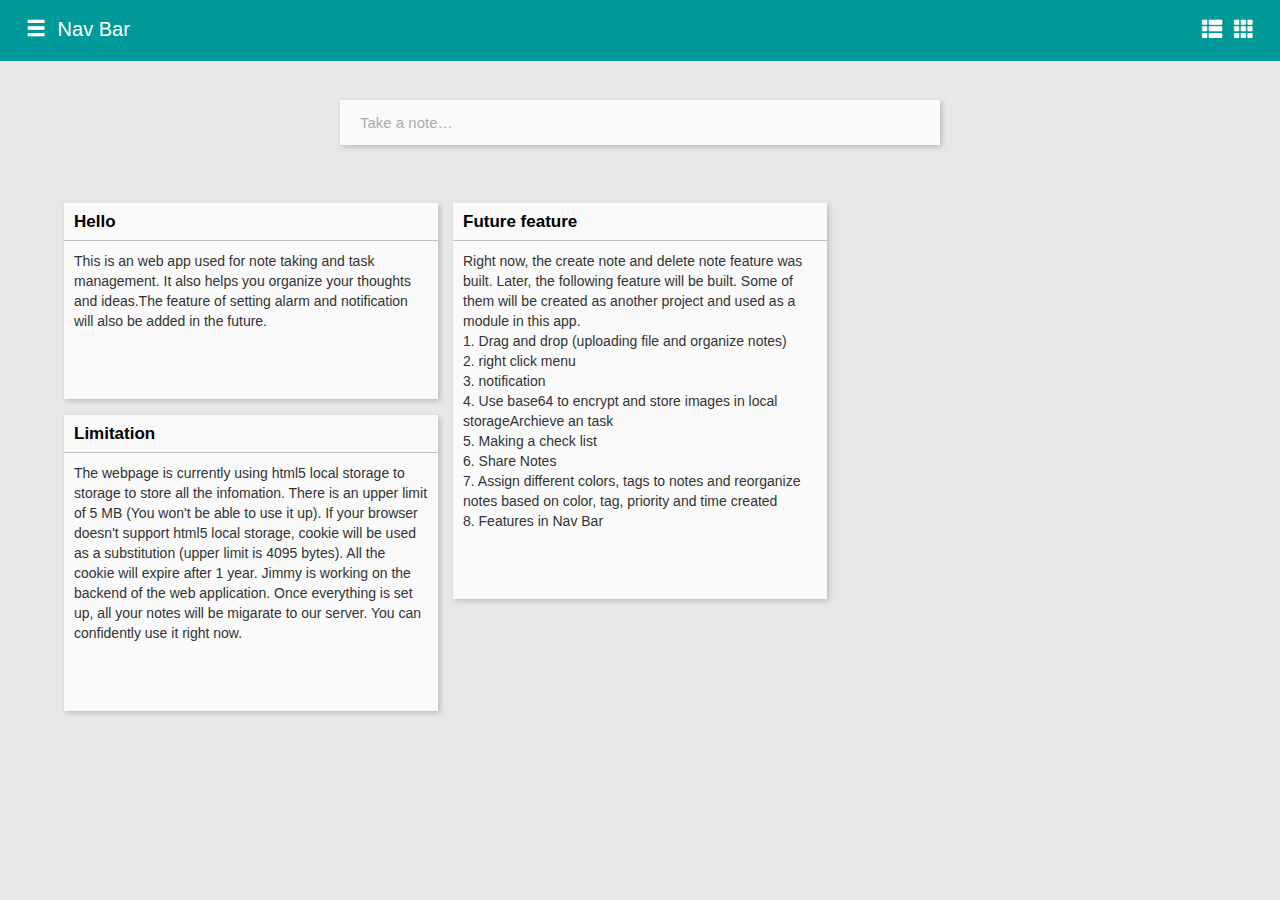
<file: index.html>
<!DOCTYPE html>
<html lang="en">
  <head>
    <meta http-equiv="Content-Type" content="text/html; charset=UTF-8">
    <!-- Meta, title, CSS, favicons, etc. -->
    <meta charset="utf-8">
    <meta http-equiv="X-UA-Compatible" content="IE=edge">
    <meta name="viewport" content="width=device-width, initial-scale=1">

    <title>To Do</title>
    <!-- Bootstrap -->
    <link rel="stylesheet" href="https://maxcdn.bootstrapcdn.com/bootstrap/3.3.7/css/bootstrap.min.css" integrity="sha384-BVYiiSIFeK1dGmJRAkycuHAHRg32OmUcww7on3RYdg4Va+PmSTsz/K68vbdEjh4u" crossorigin="anonymous">
    <!-- Custom Theme Style -->
    <link href="portrait.css" rel="stylesheet">
  </head>
  <body onload="loadAllCards()">
  <div class="nav_bar">
    
    <button type="button" class="navbarBtn" aria-label="Left Align" onclick="toggleSideBar()">
      <span class="glyphicon glyphicon-menu-hamburger" aria-hidden="true"></span>
    </button>
  
    <span>Nav Bar</span>

    <button class="rightAlign navBarBtn">
      <span class="glyphicon glyphicon-th" aria-hidden="true"></span>
    </button>
    <button class="rightAlign navBarBtn">
      <span class="glyphicon glyphicon-th-list" aria-hidden="true"></span>
    </button>
    
    
  </div>
  <div class="wrapper">
    <div class="sidebar" id="sidebar">

    </div>
    <div class="content" id="content">
      <div class="noteCard noteInput floatCenter" id="clickElsewhere">
        <div id="noteTitle" class="floatCenter noteTitle" >
          Take a note…
        </div>
        <div class="floatCenter noteContent" id="noteContent">
          <textarea class="form-control autoExpand" rows="3" data-min-rows="3"  id="note"></textarea>
          <div class="toolbar">

            <a class="rightAlign customButton" id="submitNote">Done</a>
          </div>
        </div>
      </div>
      <div class="cardContainer floatCenter" id="cardContainer">
        <div class="noteCard customCard">
          <!-- <img class="cardImg"> -->
          <div class="cardTitle">
            Title of the Card
          </div>
          <div class="cardText">
            Some Text Inside the Card. If thet ext exceed 200 words, just display 200 words and attach a ... button at the end.
            <button class="transparentBtn">
              <span class="glyphicon glyphicon-option-horizontal" aria-hidden="true"></span>
            </button>
          </div>
          <!-- <div class="placeholder" style="height:43px"></div> -->
          <div class="placeholder">
            <div class="cardBtnGroup">
              <button class="transparentBtn">
                <span class="glyphicon glyphicon-time" aria-hidden="true"></span>
              </button>
              <button class="transparentBtn">
                <span class="glyphicon glyphicon-ok" aria-hidden="true"></span>
              </button>
              <button class="transparentBtn">
                <span class="glyphicon glyphicon-trash" aria-hidden="true"></span>
              </button>
              <button class="transparentBtn">
                <span class="glyphicon glyphicon-flag" aria-hidden="true"></span>
              </button>
              <button class="transparentBtn">
                <span class="glyphicon glyphicon-share" aria-hidden="true"></span>
              </button>
              <button class="transparentBtn rightAlign">
                <span class="glyphicon glyphicon-option-vertical" aria-hidden="true"></span>
              </button>
            </div>
          </div>
        </div>
        <div class="noteCard customCard">
          <div class="cardText">
            This card only contains text.
            Some Text Inside the Card. If thet ext exceed 200 words, just display 200 words and attach a ... button at the end.
            <button class="transparentBtn">
              <span class="glyphicon glyphicon-option-horizontal" aria-hidden="true"></span>
            </button>
          </div>
          <!-- <div class="placeholder" style="height:43px"></div> -->
          <div class="placeholder">
            <div class="cardBtnGroup">
              <button class="transparentBtn">
                <span class="glyphicon glyphicon-time" aria-hidden="true"></span>
              </button>
              <button class="transparentBtn">
                <span class="glyphicon glyphicon-ok" aria-hidden="true"></span>
              </button>
              <button class="transparentBtn">
                <span class="glyphicon glyphicon-trash" aria-hidden="true"></span>
              </button>
              <button class="transparentBtn">
                <span class="glyphicon glyphicon-flag" aria-hidden="true"></span>
              </button>
              <button class="transparentBtn">
                <span class="glyphicon glyphicon-share" aria-hidden="true"></span>
              </button>
              <button class="transparentBtn rightAlign">
                <span class="glyphicon glyphicon-option-vertical" aria-hidden="true"></span>
              </button>
            </div>
          </div>
        </div>
        <div class="noteCard customCard">
          <!-- <img class="cardImg"> -->
          <div class="cardTitle">
            This card only contains Title.
          </div>
          <!-- <div class="placeholder" style="height:43px"></div> -->
          <div class="placeholder">
            <div class="cardBtnGroup">
              <button class="transparentBtn">
                <span class="glyphicon glyphicon-time" aria-hidden="true"></span>
              </button>
              <button class="transparentBtn">
                <span class="glyphicon glyphicon-ok" aria-hidden="true"></span>
              </button>
              <button class="transparentBtn">
                <span class="glyphicon glyphicon-trash" aria-hidden="true"></span>
              </button>
              <button class="transparentBtn">
                <span class="glyphicon glyphicon-flag" aria-hidden="true"></span>
              </button>
              <button class="transparentBtn">
                <span class="glyphicon glyphicon-share" aria-hidden="true"></span>
              </button>
              <button class="transparentBtn rightAlign">
                <span class="glyphicon glyphicon-option-vertical" aria-hidden="true"></span>
              </button>
            </div>
          </div>
        </div>

      </div>
      <button id="triggerModalBtn" type="button" class="btn btn-primary btn-lg" data-toggle="modal" data-target="#myModal" style="display:none">
        This is the invisible button used to call the modal.
      </button>

      <!-- Modal -->
      <div class="modal fade" id="myModal" tabindex="-1" role="dialog" aria-labelledby="myModalLabel" aria-hidden="true">
        <div class="modal-dialog" role="document">
          <div class="modal-content">
            <div class="modal-header">
              <button type="button" class="close" data-dismiss="modal" aria-label="Close" id="closeModal">
                <span aria-hidden="true">&times;</span>
              </button>
              <h4 class="modal-title" id="myModalLabel">Attention</h4>
            </div>
            <div class="modal-body" id="myModalText">
              This web app relies on html5 local storage feature. Your current browser
              does not support this feature. We strongly recommend you to switch to a
              browser with better html5 support such as 
              <a href='https://www.google.com/chrome/'>Chrome</a>. <br><br> 
              You will still be able to use our service, but that would be based on browser
              cookies. Cookies give you a limit of 4095 bytes while local Storage is 
              as big as 5MB per domain.
            </div>
            <div class="modal-footer">
              <a class="rightAlign customButton" onclick="$('#closeModal').click()">Ok</a>
            </div>
          </div>
        </div>
      </div>
    </div>
    
  </div>
  <!-- Custom Theme Scripts -->
  <!-- <script src="navbar.js"></script> -->
  <!-- <script src="sidebar.js"></script> -->

  <!-- JQuery -->
  <script src="https://ajax.googleapis.com/ajax/libs/jquery/3.1.0/jquery.min.js"></script>
  <!-- Js for Bootstrap -->
  <script src="https://maxcdn.bootstrapcdn.com/bootstrap/3.3.7/js/bootstrap.min.js" integrity="sha384-Tc5IQib027qvyjSMfHjOMaLkfuWVxZxUPnCJA7l2mCWNIpG9mGCD8wGNIcPD7Txa" crossorigin="anonymous"></script>
  <script src="portrait.js"></script>


  </body>
</html>
</file>
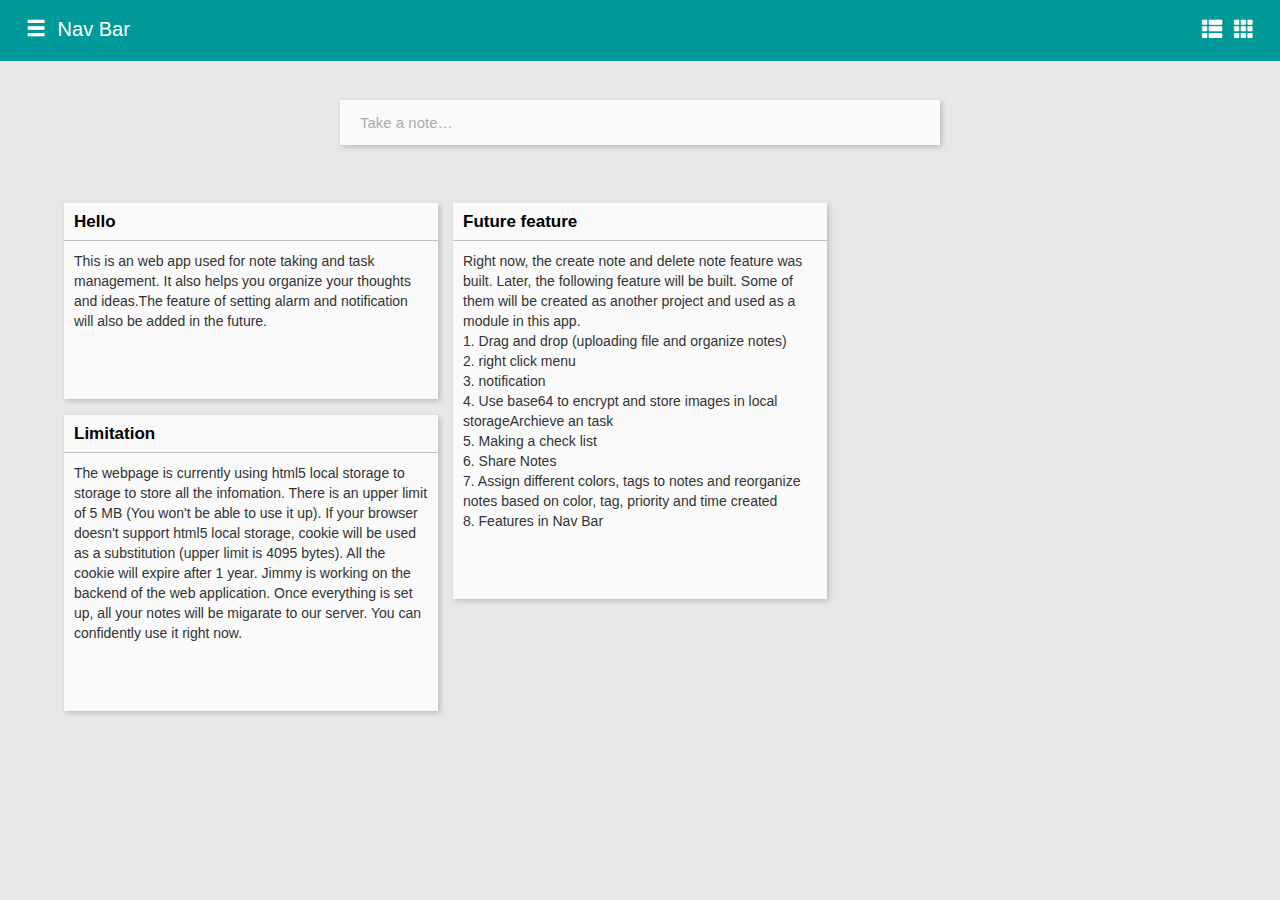
<file: portrait.html>
<!DOCTYPE html>
<html lang="en">
  <head>
    <meta http-equiv="Content-Type" content="text/html; charset=UTF-8">
    <!-- Meta, title, CSS, favicons, etc. -->
    <meta charset="utf-8">
    <meta http-equiv="X-UA-Compatible" content="IE=edge">
    <meta name="viewport" content="width=device-width, initial-scale=1">

    <title>Do or Die</title>
    <!-- Bootstrap -->
    <link rel="stylesheet" href="https://maxcdn.bootstrapcdn.com/bootstrap/3.3.7/css/bootstrap.min.css" integrity="sha384-BVYiiSIFeK1dGmJRAkycuHAHRg32OmUcww7on3RYdg4Va+PmSTsz/K68vbdEjh4u" crossorigin="anonymous">
    <!-- Custom Theme Style -->
    <link href="portrait.css" rel="stylesheet">
  </head>
  <body onload="loadAllCards()">
  <div class="nav_bar">
    
    <button type="button" class="navbarBtn" aria-label="Left Align" onclick="toggleSideBar()">
      <span class="glyphicon glyphicon-menu-hamburger" aria-hidden="true"></span>
    </button>
  
    <span>Nav Bar</span>

    <button class="rightAlign navBarBtn">
      <span class="glyphicon glyphicon-th" aria-hidden="true"></span>
    </button>
    <button class="rightAlign navBarBtn">
      <span class="glyphicon glyphicon-th-list" aria-hidden="true"></span>
    </button>
    
    
  </div>
  <div class="wrapper">
    <div class="sidebar" id="sidebar">

    </div>
    <div class="content" id="content">
      <div class="noteCard noteInput floatCenter" id="clickElsewhere">
        <div id="noteTitle" class="floatCenter noteTitle" >
          Take a note…
        </div>
        <div class="floatCenter noteContent" id="noteContent">
          <textarea class="form-control autoExpand" rows="3" data-min-rows="3"  id="note"></textarea>
          <div class="toolbar">

            <a class="rightAlign customButton" id="submitNote">Done</a>
          </div>
        </div>
      </div>
      <div class="cardContainer floatCenter" id="cardContainer">
        <div class="noteCard customCard">
          <!-- <img class="cardImg"> -->
          <div class="cardTitle">
            Title of the Card
          </div>
          <div class="cardText">
            Some Text Inside the Card. If thet ext exceed 200 words, just display 200 words and attach a ... button at the end.
            <button class="transparentBtn">
              <span class="glyphicon glyphicon-option-horizontal" aria-hidden="true"></span>
            </button>
          </div>
          <!-- <div class="placeholder" style="height:43px"></div> -->
          <div class="placeholder">
            <div class="cardBtnGroup">
              <button class="transparentBtn">
                <span class="glyphicon glyphicon-time" aria-hidden="true"></span>
              </button>
              <button class="transparentBtn">
                <span class="glyphicon glyphicon-ok" aria-hidden="true"></span>
              </button>
              <button class="transparentBtn">
                <span class="glyphicon glyphicon-trash" aria-hidden="true"></span>
              </button>
              <button class="transparentBtn">
                <span class="glyphicon glyphicon-flag" aria-hidden="true"></span>
              </button>
              <button class="transparentBtn">
                <span class="glyphicon glyphicon-share" aria-hidden="true"></span>
              </button>
              <button class="transparentBtn rightAlign">
                <span class="glyphicon glyphicon-option-vertical" aria-hidden="true"></span>
              </button>
            </div>
          </div>
        </div>
        <div class="noteCard customCard">
          <div class="cardText">
            This card only contains text.
            Some Text Inside the Card. If thet ext exceed 200 words, just display 200 words and attach a ... button at the end.
            <button class="transparentBtn">
              <span class="glyphicon glyphicon-option-horizontal" aria-hidden="true"></span>
            </button>
          </div>
          <!-- <div class="placeholder" style="height:43px"></div> -->
          <div class="placeholder">
            <div class="cardBtnGroup">
              <button class="transparentBtn">
                <span class="glyphicon glyphicon-time" aria-hidden="true"></span>
              </button>
              <button class="transparentBtn">
                <span class="glyphicon glyphicon-ok" aria-hidden="true"></span>
              </button>
              <button class="transparentBtn">
                <span class="glyphicon glyphicon-trash" aria-hidden="true"></span>
              </button>
              <button class="transparentBtn">
                <span class="glyphicon glyphicon-flag" aria-hidden="true"></span>
              </button>
              <button class="transparentBtn">
                <span class="glyphicon glyphicon-share" aria-hidden="true"></span>
              </button>
              <button class="transparentBtn rightAlign">
                <span class="glyphicon glyphicon-option-vertical" aria-hidden="true"></span>
              </button>
            </div>
          </div>
        </div>
        <div class="noteCard customCard">
          <!-- <img class="cardImg"> -->
          <div class="cardTitle">
            This card only contains Title.
          </div>
          <!-- <div class="placeholder" style="height:43px"></div> -->
          <div class="placeholder">
            <div class="cardBtnGroup">
              <button class="transparentBtn">
                <span class="glyphicon glyphicon-time" aria-hidden="true"></span>
              </button>
              <button class="transparentBtn">
                <span class="glyphicon glyphicon-ok" aria-hidden="true"></span>
              </button>
              <button class="transparentBtn">
                <span class="glyphicon glyphicon-trash" aria-hidden="true"></span>
              </button>
              <button class="transparentBtn">
                <span class="glyphicon glyphicon-flag" aria-hidden="true"></span>
              </button>
              <button class="transparentBtn">
                <span class="glyphicon glyphicon-share" aria-hidden="true"></span>
              </button>
              <button class="transparentBtn rightAlign">
                <span class="glyphicon glyphicon-option-vertical" aria-hidden="true"></span>
              </button>
            </div>
          </div>
        </div>

      </div>
      <button id="triggerModalBtn" type="button" class="btn btn-primary btn-lg" data-toggle="modal" data-target="#myModal" style="display:none">
        This is the invisible button used to call the modal.
      </button>

      <!-- Modal -->
      <div class="modal fade" id="myModal" tabindex="-1" role="dialog" aria-labelledby="myModalLabel" aria-hidden="true">
        <div class="modal-dialog" role="document">
          <div class="modal-content">
            <div class="modal-header">
              <button type="button" class="close" data-dismiss="modal" aria-label="Close" id="closeModal">
                <span aria-hidden="true">&times;</span>
              </button>
              <h4 class="modal-title" id="myModalLabel">Attention</h4>
            </div>
            <div class="modal-body" id="myModalText">
              This web app relies on html5 local storage feature. Your current browser
              does not support this feature. We strongly recommend you to switch to a
              browser with better html5 support such as 
              <a href='https://www.google.com/chrome/'>Chrome</a>. <br><br> 
              You will still be able to use our service, but that would be based on browser
              cookies. Cookies give you a limit of 4095 bytes while local Storage is 
              as big as 5MB per domain.
            </div>
            <div class="modal-footer">
              <a class="rightAlign customButton" onclick="$('#closeModal').click()">Ok</a>
            </div>
          </div>
        </div>
      </div>
    </div>
    
  </div>
  <!-- Custom Theme Scripts -->
  <!-- <script src="navbar.js"></script> -->
  <!-- <script src="sidebar.js"></script> -->

  <!-- JQuery -->
  <script src="https://ajax.googleapis.com/ajax/libs/jquery/3.1.0/jquery.min.js"></script>
  <!-- Js for Bootstrap -->
  <script src="https://maxcdn.bootstrapcdn.com/bootstrap/3.3.7/js/bootstrap.min.js" integrity="sha384-Tc5IQib027qvyjSMfHjOMaLkfuWVxZxUPnCJA7l2mCWNIpG9mGCD8wGNIcPD7Txa" crossorigin="anonymous"></script>
  <script src="portrait.js"></script>


  </body>
</html>
</file>
<file: portrait.css>
html{
	/*overflow: hidden;*/
}

::-webkit-scrollbar { 
    display: none; 
}

textarea{  
  display:block;
  box-sizing: padding-box;
  overflow:hidden;
  font-size:14px;
  resize: none;
}

.placeholder{
	height: 43px;
	vertical-align: bottom;
}

.form-control{
	border-width: 0px;
	background-color: #fafafa;
	-webkit-box-shadow: inset 0 0 0 rgba(0,0,0,0); 
    box-shadow: inset 0 0 0 rgba(0,0,0,0); 
    padding: 0px;
    color: #111111;
}

.form-control:focus{
	-webkit-box-shadow: inset 0 0 0 rgba(0,0,0,0); 
    box-shadow: inset 0 0 0 rgba(0,0,0,0); 
}

.nav_bar{
	width: 100vw;
	position: fixed;
	top:0px;
	left: 0px;
	background-color: #009999;
	color:white;
	font-size: 20px;
	padding: 15px 20px;
	z-index: 3;
	margin:0px;
	vertical-align: middle;
}

.sidebar{
	width:280px;
	position: fixed;
	top: 60px;
	left: 0px;
	min-height: calc(100vh - 60px);
	background-color: grey;
	z-index: 2;
	padding: 20px;
	padding-right: 0px;
	display: none;

}

.toolbar{
	padding: 30px 0px;
	display: block;
	vertical-align: middle;
	height: 30px;
}

.content{
	position: absolute;
	right: 0px;
	top: 0px;
	width: 100%;
	min-height: 100vh;
	background-color: #e8e8e8;
	display: block;
	overflow-y: auto;
}

.navbarBtn{
	background-color: transparent;
	border-width: 0px;
	vertical-align: middle;
	display: table-cell;

}

.floatCenter{
	display: block;
	margin-left: auto;
	margin-right: auto;
}

.noteInput{
	margin-top:100px;
	width: 600px;
	max-width: 90%;
}

.noteTitle{

	display: none;
	height: 45px;
	width: 100%;
	line-height: 45px;
	vertical-align: middle;
	font-size: 15px;
	padding-left: 20px;
	padding-right: 20px;
	color:rgba(170,170,170,1);
	cursor: text;
}

.noteContent{
	width: 100%;
	color:rgba(170,170,170,1);
	cursor: text;
	padding: 15px 20px;
	border-top:1px solid rgba(170,170,170,0.72);
	border-bottom:1px solid rgba(170,170,170,0.72);
	display: none;

}

.cardContainer{
	-webkit-column-width: 320px; /* Chrome, Safari, Opera */
	 -moz-column-width: 320px; /* Firefox */
	column-width: 320px;
	-webkit-column-gap: 15px; /* Chrome, Safari, Opera */
    -moz-column-gap: 15px; /* Firefox */
	column-gap: 15px;
  	width: 90%;
	max-width: 1280px;
	margin: 50px auto;
	min-height: 70vh;
}


.noteCard{
	vertical-align: top;
	background-color: #fafafa;
	-webkit-box-shadow: 2px 2px 5px 0px rgba(170,170,170,0.72);
	-moz-box-shadow: 2px 2px 5px 0px rgba(170,170,170,0.72);
	box-shadow: 2px 2px 5px 0px rgba(170,170,170,0.72);
}


.noteCard:hover{
	-webkit-box-shadow: 2px 2px 8px 1px rgba(150,150,150,0.72);
	-moz-box-shadow: 2px 2px 8px 1px rgba(150,150,150,0.72);
	box-shadow: 2px 2px 8px 1px rgba(150,150,150,0.72);
}

.cardTitle{
	padding: 10px;
	color: black;
    font-weight: bold;
    line-height: 17px;
    font-size: 17px;
    border-bottom:1px solid rgba(170,170,170,0.72);

}

.cardText{
	white-space: normal ;
	padding: 10px;
	margin-bottom: 15px;

}

.customCard{
	display: inline-block;
	width: 100%;
	margin: 8px 0px;
	white-space: nowrap;
}

.customCard img{
	width: 100%; height: auto;
	margin-bottom: 5px;
}
.customInput{
	line-height: 25px;
	font-size: 15px;
	vertical-align: middle;
	width:100%;
	display: table-cell;
	background-color: #fafafa;
	display: none;
	border-width: 0px;
	color: black;
	font-weight: bold;
	font-size: 17px;
}

.customButton{
	display: table-cell;
	cursor: pointer;
	padding: 6px 20px;
	text-decoration: none;
	color: white;
	background-color: #009999;
	-webkit-box-shadow: 2px 2px 5px 0px rgba(170,170,170,0.72);
	-moz-box-shadow: 2px 2px 5px 0px rgba(170,170,170,0.72);
	box-shadow: 2px 2px 5px 0px rgba(170,170,170,0.72);
}

.navBarBtn{
	background-color: #009999;
	border-width: 0px;
}

.navBarBtn:hover{
	background-color: #008888;
}

.transparentBtn{
	background-color: #fafafa;
	border-width: 0px;
}

.transparentBtn:hover{
	-webkit-box-shadow: 2px 2px 5px 0px rgba(170,170,170,0.72);
	-moz-box-shadow: 2px 2px 5px 0px rgba(170,170,170,0.72);
	box-shadow: 2px 2px 5px 0px rgba(170,170,170,0.72);
	background-color: #eeeeee;
}

.customButton:hover{
	background-color: #008888;
	text-decoration: none;
	color: white;
	-webkit-box-shadow: 2px 2px 8px 1px rgba(150,150,150,0.72);
	-moz-box-shadow: 2px 2px 8px 1px rgba(150,150,150,0.72);
	box-shadow: 2px 2px 8px 1px rgba(150,150,150,0.72);
}

.cardBtnGroup{
	padding: 10px;
	border-top:1px solid rgba(170,170,170,0.72);
	display: none;

}

.modal-content{
	border-radius: 0px;
}

.noteTitle input::-webkit-input-placeholder {
    font-weight: bold;
}
.noteTitle input:-moz-placeholder {
    font-weight: bold;
}
.noteTitle input:-ms-input-placeholder {
    font-weight: bold;
}

.noteTitle input:focus{
	outline-width: 0px;
}

.hiddenElement{
	display: none;
}

.rightAlign{
	float: right;
}

@media screen and (max-width: 750px) { 
  	.cardContainer { column-gap: 0px; }
  	.cardContainer div { width: 100%; }
}
</file>
